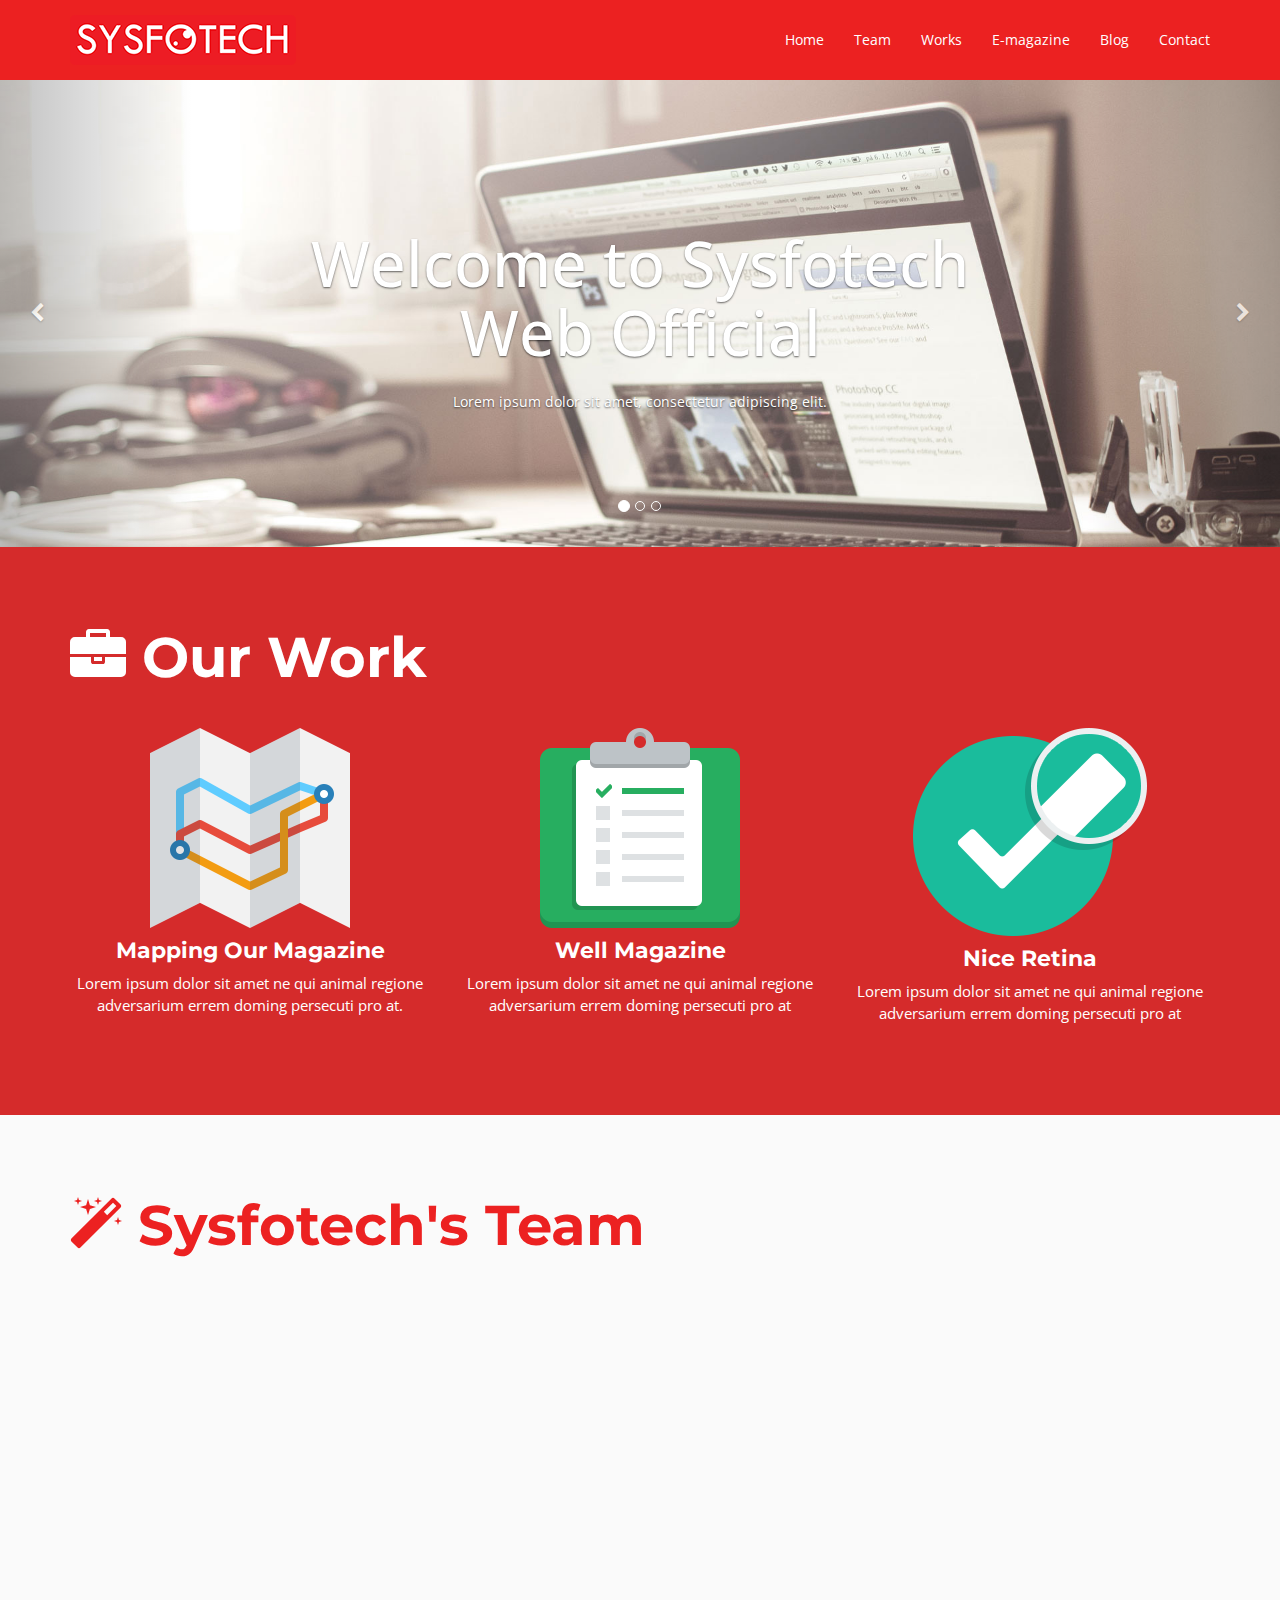
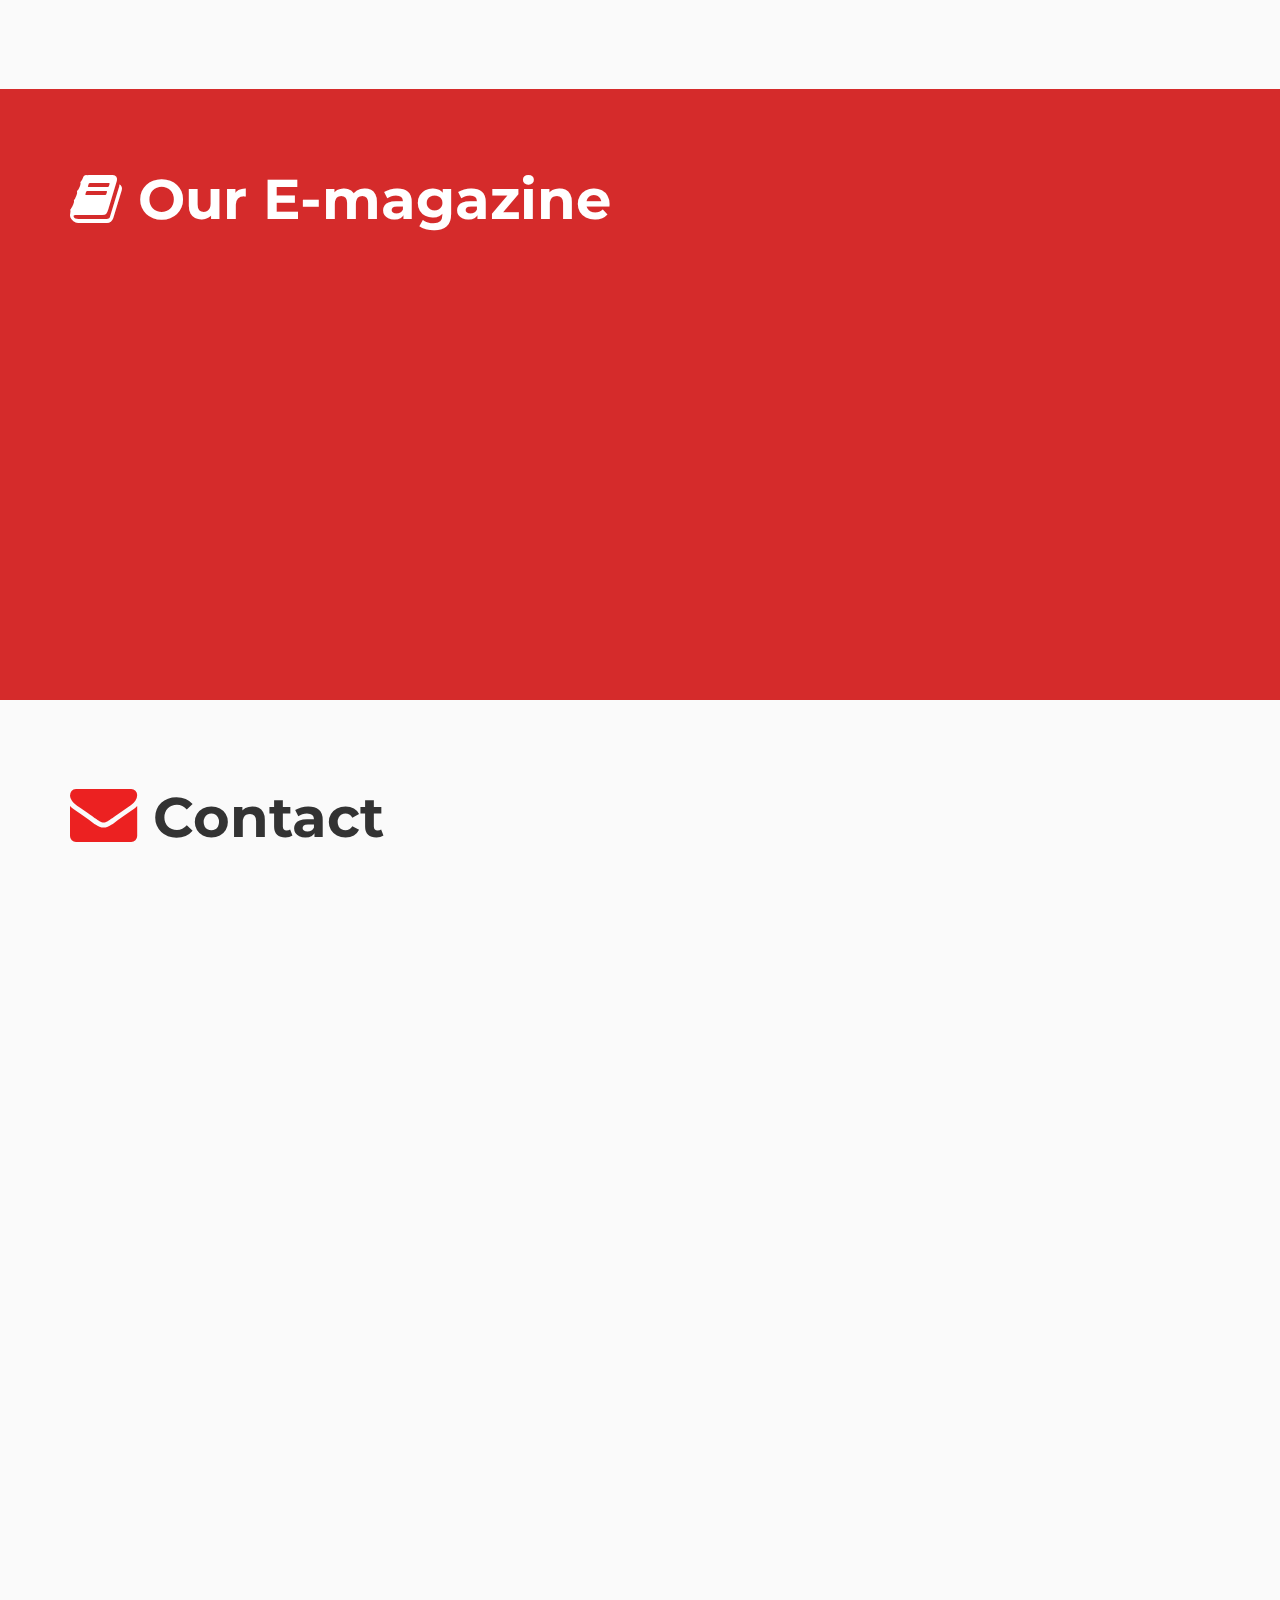
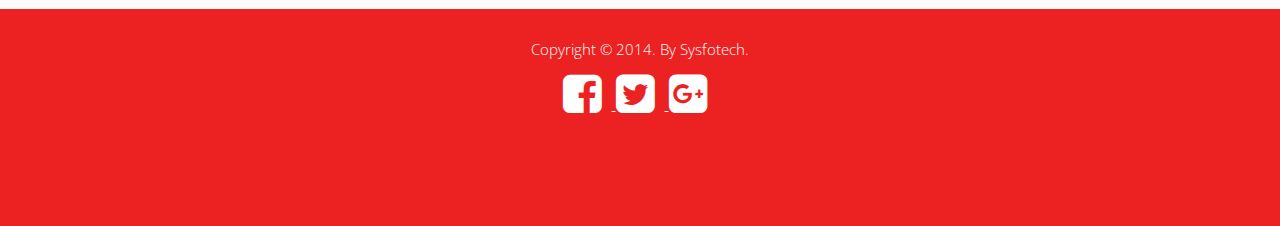
<file: index.html>
<!DOCTYPE html>
<html lang=en>
	<head>
		<meta charset=utf-8>
		<meta http-equiv=X-UA-Compatible content="IE=edge">
		<meta name=viewport content="width=device-width, initial-scale=1">
		<title>Sysfotech - Web Official</title>
		<link href="images/icon.png" rel="icon type=image/x-icon" />
		<!-- CSS DISINI
		================== -->
		<link href=css/bootstrap.css rel=stylesheet>
			<link href="font-awesome/4.0.3/css/font-awesome.min.css" rel=stylesheet>
				<link href='http://fonts.googleapis.com/css?family=Open+Sans:300,400' rel=stylesheet type=text/css>
					<link href='http://fonts.googleapis.com/css?family=Montserrat:400,700' rel=stylesheet type=text/css>
						<!--[if lt IE 9]>
						<script src=https://oss.maxcdn.com/libs/html5shiv/3.7.0/html5shiv.js></script>
						<script src=https://oss.maxcdn.com/libs/respond.js/1.4.2/respond.min.js></script>
						<![endif]-->
					</head>
					<body>
						<div id="page">
							<div class="site-navbar navbar navbar-fixed-top" role=navigation>
								<div class='container'>
									<div class='navbar-header'>
										<button type=button class=navbar-toggle data-toggle=collapse data-target=.navbar-collapse>
										<span class=sr-only>Toggle navigation</span>
										<span class=icon-bar></span>
										<span class=icon-bar></span>
										<span class=icon-bar></span>
										</button>
										<a class=navbar-brand href=index.html>
											<img src=images/logo.png alt=Logo>
										</a>
									</div>
									<div class="navbar-collapse collapse">
										<ul class="nav navbar-nav navbar-right">
											<li>
												<a href="#home">Home</a>
											</li>
											<li>
												<a href='#team'>Team</a>
											</li>
											<li>
												<a href='#services'>Works</a>
											</li>
											<li>
												<a href='#portfolio'>E-magazine</a>
											</li>
											<li>
												<a href="http://blog.sysfotech.com">Blog</a>
											</li>
											<li>
												<a href='#contact'>Contact</a>
											</li>
										</ul>
									</div>
								</div>
							</div>
							<main id='home' class='site-main'>
							<div id='carousel-example-captions' class="carousel slide" data-ride='carousel'>
								<ol class="carousel-indicators wow fadeInUp">
									<li data-target=#carousel-example-captions data-slide-to=0 class="active"></li>
									<li data-target=#carousel-example-captions data-slide-to=1 class=""></li>
									<li data-target=#carousel-example-captions data-slide-to=2 class=""></li>
								</ol>
								<div class=carousel-inner>
									<div class="item active">
										<img class="wow pulse" data-wow-duration=3s alt=1 src="images/laptop.jpg" alt=bg-1>
										<div class=carousel-caption>
											<h3 class="wow bounceInLeft" data-wow-duration=2s>Welcome to Sysfotech Web Official</h3>
											<span class="wow bounceInRight" data-wow-duration=2s>Lorem ipsum dolor sit amet, consectetur adipiscing elit.</span>
										</div>
									</div>
									<div class="item">
										<img class="wow pulse" data-wow-duration=3s alt=2 src="images/laptop.jpg" alt=bg-2>
										<div class=carousel-caption>
											<h3 class="wow bounceInLeft" data-wow-duration=2s>We Are Creative E-Magazine</h3>
											<span class="wow bounceInRight" data-wow-duration=2s>Lorem ipsum dolor sit amet, consectetur adipiscing elit.</span>
										</div>
									</div>
									<div class="item">
										<img class="wow pulse" data-wow-duration=3s alt=3 src="images/laptop.jpg" alt=bg-3>
										<div class=carousel-caption>
											<h3 class="wow bounceInLeft" data-wow-duration=2s>Our Magazine <br>Build With <i class="fa fa-heart"></i></h3>
											<span class="wow bounceInRight" data-wow-duration=2s>Lorem ipsum dolor sit amet, consectetur adipiscing elit.</span>
										</div>
									</div>
								</div>
								<a class="left carousel-control" href=#carousel-example-captions data-slide=prev>
									<span class="fa fa-chevron-left"></span>
								</a>
								<a class="right carousel-control" href=#carousel-example-captions data-slide=next>
									<span class="fa fa-chevron-right"></span>
								</a>
							</div>
							<section id='services'>
								<div class='container'>
									<div class='row'>
										<div class='col-md-12'>
											<h3><i class="fa fa-briefcase"></i> Our Work</h3>
										</div>
										<div class="col-md-4 col-sm-4 wow bounceInLeft">
											<p>
											<img src="images/map.png">
											</p>
											<h4>Mapping Our Magazine</h4>
											<p>Lorem ipsum dolor sit amet ne qui animal regione adversarium errem doming persecuti pro at.</p>
										</div>
										<div class="col-md-4 col-sm-4 wow bounceInUp">
											<p>
											<img src="images/clip.png">
											</p>
											<h4>Well Magazine</h4>
											<p>Lorem ipsum dolor sit amet ne qui animal regione adversarium errem doming persecuti pro at</p>
										</div>
										<div class="col-md-4 col-sm-4 wow bounceInRight">
											<p>
											<img src="images/retina.png">
											</p>
											<h4>Nice Retina</h4>
											<p>Lorem ipsum dolor sit amet ne qui animal regione adversarium errem doming persecuti pro at</p>
										</div>
									</div>
								</div>
							</section>
							<section id='team'>
								<div class='container'>
									<div class='row'>
										<div class='col-md-12'>
											<h3><i class="fa fa-magic"></i> Sysfotech's Team</h3>
										</div>
										<div class="col-md-3 col-sm-3 wow bounceInLeft">
											<div class='imgteam'>
												<ul class="wow fadeInUp">
													<li>
													</li>
													<li>
														<a href=#>
															<i class="fa fa-facebook-square"></i>
														</a>
													</li>
													<li>
														<a href=#>
															<i class="fa fa-twitter-square"></i>
														</a>
													</li>
												</ul>
												<img class="img-rounded" src='images/banu.jpg' alt=p1>
											</div>
											<h4>@banuaw</h4>
										</div>
										<div class="col-md-3 col-sm-3 wow bounceInLeft">
											<div class=imgteam>
												<ul class="wow fadeInUp">
													<li>
													</li>
													<li>
														<a href=#>
															<i class="fa fa-facebook-square"></i>
														</a>
													</li>
													<li>
														<a href=#>
															<i class="fa fa-twitter-square"></i>
														</a>
													</li>
												</ul>
												<img class="img-rounded" src='images/ajy.jpg' alt=p2>
											</div>
											<h4>@mahisaajy</h4>
										</div>
										<div class="col-md-3 col-sm-3 wow bounceInRight">
											<div class=imgteam>
												<ul class="wow fadeInUp">
													<li>
													</li>
													<li>
														<a href=#>
															<i class="fa fa-facebook-square"></i>
														</a>
													</li>
													<li>
														<a href=#>
															<i class="fa fa-twitter-square"></i>
														</a>
													</li>
												</ul>
												<img class="img-rounded" src='images/rizka.jpg' alt=p3>
											</div>
											<h4>@rizkafajriah</h4>
										</div>
										<div class="col-md-3 col-sm-3 wow bounceInRight">
											<div class=imgteam>
												<ul class="wow fadeInUp">
													<li>
													</li>
													<li>
														<a href=#>
															<i class="fa fa-facebook-square"></i>
														</a>
													</li>
													<li>
														<a href=#>
															<i class="fa fa-twitter-square"></i>
														</a>
													</li>
												</ul>
												<img class="img-rounded" src='images/windy.jpg' alt=p4>
											</div>
											<h4>@windy</h4>
										</div>
									</div>
								</div>
							</section>
							<section id='portfolio'>
								<div class=container>
									<div class=row>
										<div class=col-md-12>
											<h3><i class="fa fa-book"></i> Our E-magazine</h3>
										</div>
										<div class="col-md-4 col-sm-4 wow bounceInLeft">
											<div class=imgport data-toggle='modal' data-target='#modal-login'>
												<span class="wow fadeInDown">view</span>
												<img src='images/porto1.jpg' alt=1>
											</div>
											<h4>Edisi ke-8</h4>
											<p>15 Juni 2014</p>
										</div>
										<div class="col-md-4 col-sm-4 wow bounceInUp">
											<div class=imgport data-toggle='modal' data-target='#modal-login'>
												<span class="wow fadeInDown">view</span>
												<img src='images/porto2.jpg' alt=2>
											</div>
											<h4>Edisi ke-7</h4>
											<p>15 Mei 2014</p>
										</div>
										<div class="col-md-4 col-sm-4 wow bounceInRight">
											<div class=imgport data-toggle='modal' data-target='#modal-login'>
												<span class="wow fadeInDown">view</span>
												<img src='images/porto3.png' alt=3>
											</div>
											<h4>Edisi ke-6</h4>
											<p>20 Maret 2014</p>
										</div>
									</div>
								</div>
							</section>
							<section id='contact'>
								<div class=container>
									<div class=row>
										<div class=col-md-12>
											<h3><i class="fa fa-envelope"></i> Contact</h3>
										</div>
									</div>
								</div>
								<div class="fluid-wrapper">
									<iframe width="600" height="350" frameborder="0" scrolling="no" marginheight="0" marginwidth="0" src="https://maps.google.com/maps?f=q&amp;source=s_q&amp;hl=en&amp;geocode=&amp;q=bekasi+indonesia&amp;sll=37.0625,-95.677068&amp;sspn=37.819897,82.265625&amp;ie=UTF8&amp;hq=&amp;hnear=Bekasi,+West+Java,+Indonesia&amp;t=m&amp;z=11&amp;ll=-6.233333,107&amp;output=embed"></iframe>
								</div>
								<div class=container>
									<div class=row>
										<div class="col-md-4 col-sm-4 wow bounceInLeft">
											<br>
											<p class=mail>
											<i class="fa fa-map-marker"></i> &nbsp; Bekasi, Lorem Ipsum
											</p>
											<p class=mail>
											<i class="fa fa-phone-square"></i>&nbsp; +012-345-678
											</p>
										</div>
										<div class="col-md-8 col-sm-8 wow bounceInRight">
											<form role='form' class='frm' method='post' action='#link_php'>
												<div class=col-md-6>
													<div class=form-group>
														<label for=Name>Name *</label>
														<input type=text class=form-control name=Name id=Nama placeholder="Masukkan nama">
													</div>
												</div>
												<div class=col-md-6>
													<div class=form-group>
														<label for=Email>Email *</label>
														<input type=email class=form-control Name=Email id=Email placeholder="Masukkan email">
													</div>
												</div>
												<div class=col-md-12>
													<div class=form-group>
														<label for=Message>Pesan *</label>
														<textarea name=Message id=Message class=form-control rows=3 placeholder="Ketik pesan"></textarea>
													</div>
													<input type=submit name=submit value="Kirim Pesan" class="btn btn-primary btn-lg btn-block btn-merah" />
												</div>
											</form>
										</div>
									</div>
								</div>
							</section>
							</main>
						<footer> Copyright &copy; 2014. By Sysfotech.</a>
						<p class=icon-about>
						<a href='#'>
							<i class="fa fa-facebook-square"></i>
						</a>
						<a href='#'>
							<i class="fa fa-twitter-square"></i>
						</a>
						<a href='#'>
							<i class="fa fa-google-plus-square"></i>
						</a>
						</p>
					</footer>
				</div>
				<div class="scroll-to-top affix" data-spy=affix data-offset-top=200>
					<a href=#page class=smooth-scroll>
						<i class="fa fa-arrow-up"></i>
					</a>
				</div>
				<div class="modal fade" id=modal-login tabindex=-1 role=dialog aria-labelledby=myModalLabel aria-hidden=true>
					<div class="modal-dialog modal-portfolio">
						<div class=modal-content>
							<button type=button class=close data-dismiss=modal aria-hidden=true>&times;</button>
							<div class=modal-body>
								<div id=carousel-example-generic class="carousel slide" data-ride=carousel>
									<ol class=carousel-indicators>
										<li data-target=#carousel-example-generic data-slide-to=0 class=active></li>
										<li data-target=#carousel-example-generic data-slide-to=1></li>
										<li data-target=#carousel-example-generic data-slide-to=2></li>
									</ol>
									<div class=carousel-inner>
										<div class=item>
											<img src='images/porto1.jpg' alt='1'>
										</div>
										<div class=item>
											<img src='images/porto2.jpg' alt='2'>
										</div>
										<div class="item active">
											<img src='images/porto3.png' alt='3'>
										</div>
									</div>
									<a class="left carousel-control" href=#carousel-example-generic data-slide=prev>
										<span class="fa fa-chevron-left"></span>
									</a>
									<a class="right carousel-control" href=#carousel-example-generic data-slide=next>
										<span class="fa fa-chevron-right"></span>
									</a>
								</div>
							</div>
						</div>
					</div>
				</div>
				<script src=js/jquery.min.js></script>
				<script src=js/bootstrap.min.js></script>
				<script>new WOW().init();</script>
			</body>
		</html>
</file>
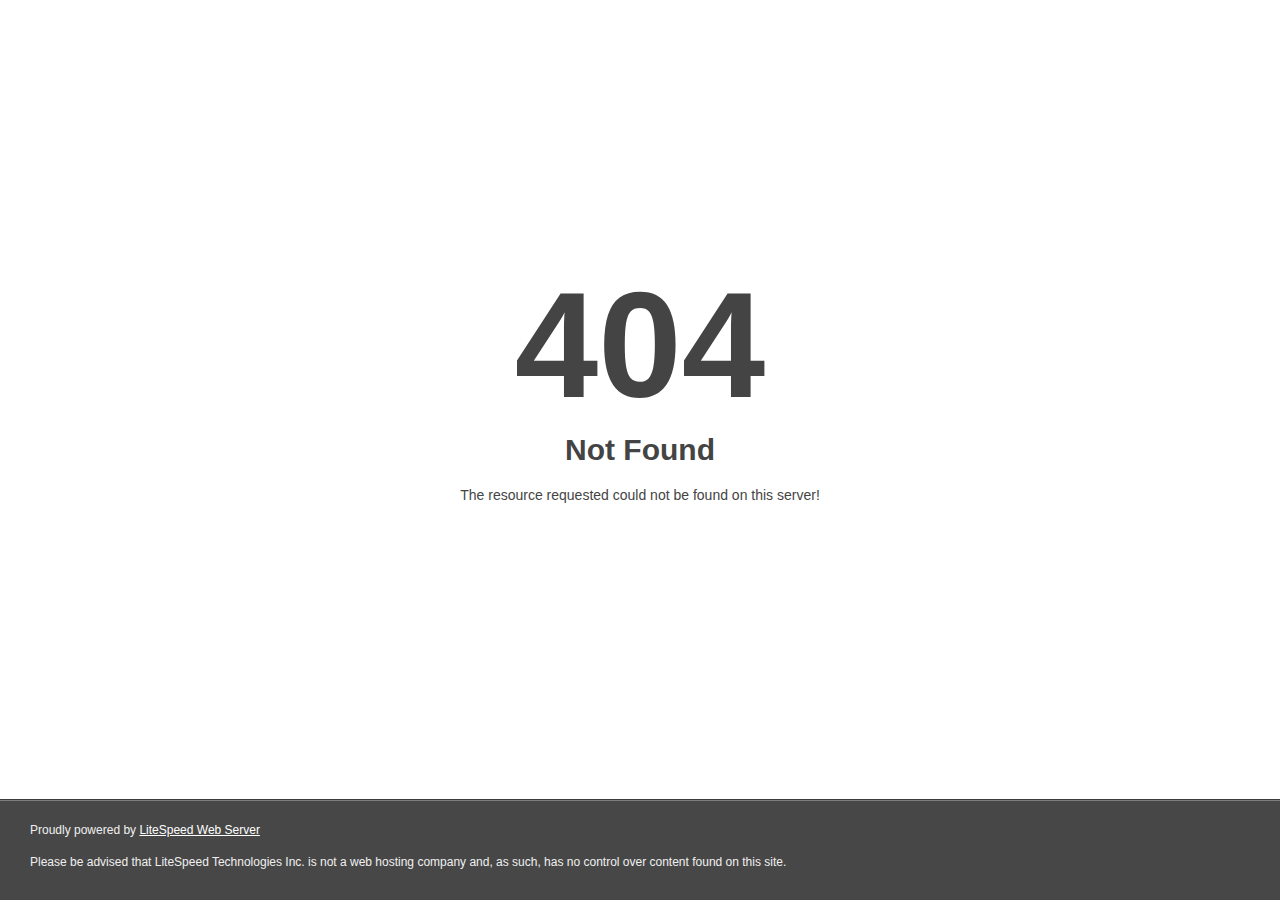
<file: fonts/glyphicons-halflings-regular-2.html>
<!DOCTYPE html>
<html style="height:100%">
<head><title> 404 Not Found
</title></head>
<body style="color: #444; margin:0;font: normal 14px/20px Arial, Helvetica, sans-serif; height:100%; background-color: #fff;">
<div style="height:auto; min-height:100%; ">     <div style="text-align: center; width:800px; margin-left: -400px; position:absolute; top: 30%; left:50%;">
        <h1 style="margin:0; font-size:150px; line-height:150px; font-weight:bold;">404</h1>
<h2 style="margin-top:20px;font-size: 30px;">Not Found
</h2>
<p>The resource requested could not be found on this server!</p>
</div></div><div style="color:#f0f0f0; font-size:12px;margin:auto;padding:0px 30px 0px 30px;position:relative;clear:both;height:100px;margin-top:-101px;background-color:#474747;border-top: 1px solid rgba(0,0,0,0.15);box-shadow: 0 1px 0 rgba(255, 255, 255, 0.3) inset;">
<br>Proudly powered by  <a style="color:#fff;" href="http://www.litespeedtech.com/error-page">LiteSpeed Web Server</a><p>Please be advised that LiteSpeed Technologies Inc. is not a web hosting company and, as such, has no control over content found on this site.</p></div></body></html>
</file>
